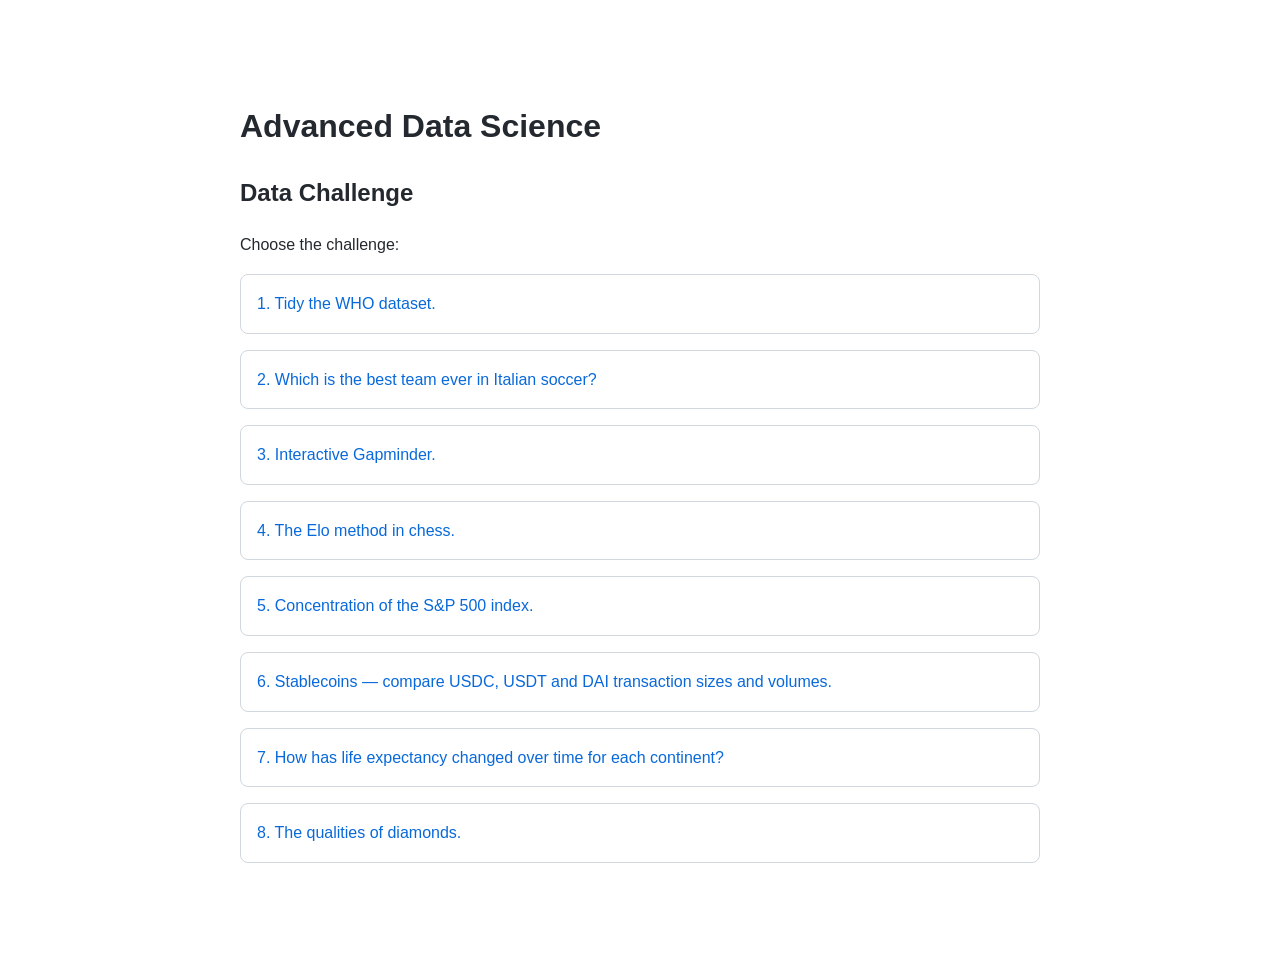
<file: index.html>
<!DOCTYPE html>
<html lang="it">
<head>
    <meta charset="UTF-8">
    <meta name="viewport" content="width=device-width, initial-scale=1.0">
    <title>ADS - Data Challenge</title>
    <style>
        body {
            font-family: Arial, sans-serif;
            max-width: 800px;
            margin: 60px auto;
            padding: 20px;
            line-height: 1.6;
            color: #24292f;
        }
        a {
            display: block;
            margin: 16px 0;
            padding: 16px;
            border: 1px solid #d0d7de;
            border-radius: 8px;
            color: #0969da;
            text-decoration: none;
        }
        a:hover {
            background: #f6f8fa;
        }
    </style>
</head>
    <body>
        <h1>Advanced Data Science</h1>
        <h2>Data Challenge</h2>
        <p>Choose the challenge:</p>

        <a href="./01-who/main.html">
            1. Tidy the WHO dataset.
        </a>

        <a href="./02-soccer/main.html">
            2. Which is the best team ever in Italian soccer?
        </a>

        <a href="./03-gapminder/main.html">
            3. Interactive Gapminder.
        </a>

        <a href="./04-chess/main.html">
            4. The Elo method in chess.
        </a>

        <a href="./05-spindex/main.html">
            5. Concentration of the S&P 500 index.
        </a>

        <a href="./06-stablecoins/main.html">
            6. Stablecoins — compare USDC, USDT and DAI transaction sizes and volumes.
        </a>

        <a href="./07-lifeexp/main.html">
            7. How has life expectancy changed over time for each continent?
        </a>

        <a href="./08-diamonds/main.html">
            8. The qualities of diamonds.
        </a>
    </body>
</html>
</file>
